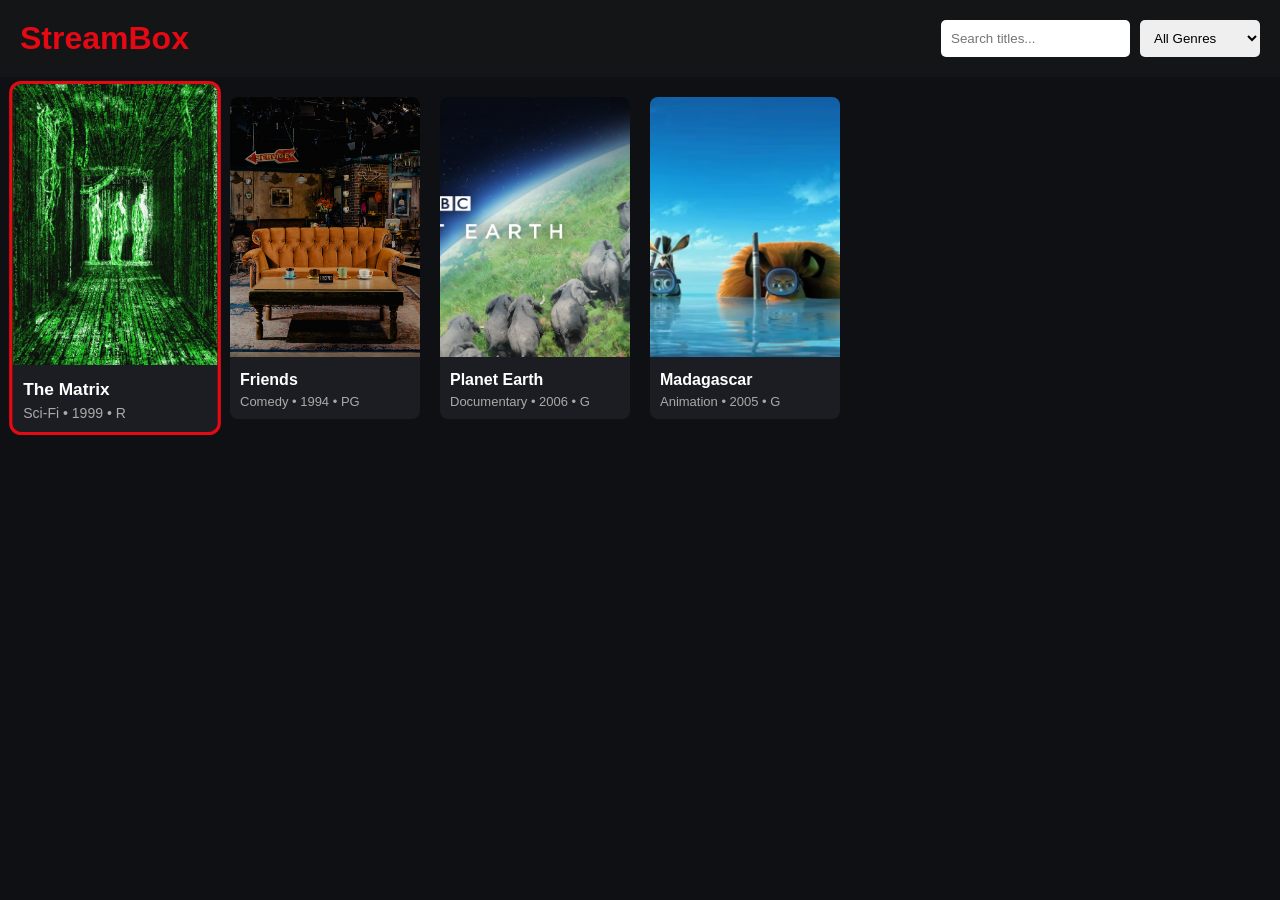
<file: index.html>
<!DOCTYPE html>
<html lang="en">
<head>
  <meta charset="UTF-8">
  <title>Streaming Content Demo</title>
  <link rel="stylesheet" href="styles.css">
</head>
<body>
<section id="movie-detail" class="hidden">
  <div class="detail-overlay">
    <img id="detail-image" />
    <div class="detail-content">
      <h1 id="detail-title"></h1>
      <p id="detail-description"></p>
      <button onclick="closeDetail()">Back</button>
    </div>
  </div>
</section>

  <header class="top-bar">
    <h1>StreamBox</h1>

    <div class="controls">
      <input type="text" id="search" placeholder="Search titles...">

      <select id="genreFilter">
        <option value="All">All Genres</option>
        <option value="Comedy">Comedy</option>
        <option value="Sci-Fi">Sci-Fi</option>
        <option value="Documentary">Documentary</option>
      </select>
    </div>
  </header>

  <main id="showContainer" class="grid"></main>
  <div id="movie-container" class="movie-container"></div>


  <script src="script.js"></script>
</body>
</html>
</file>
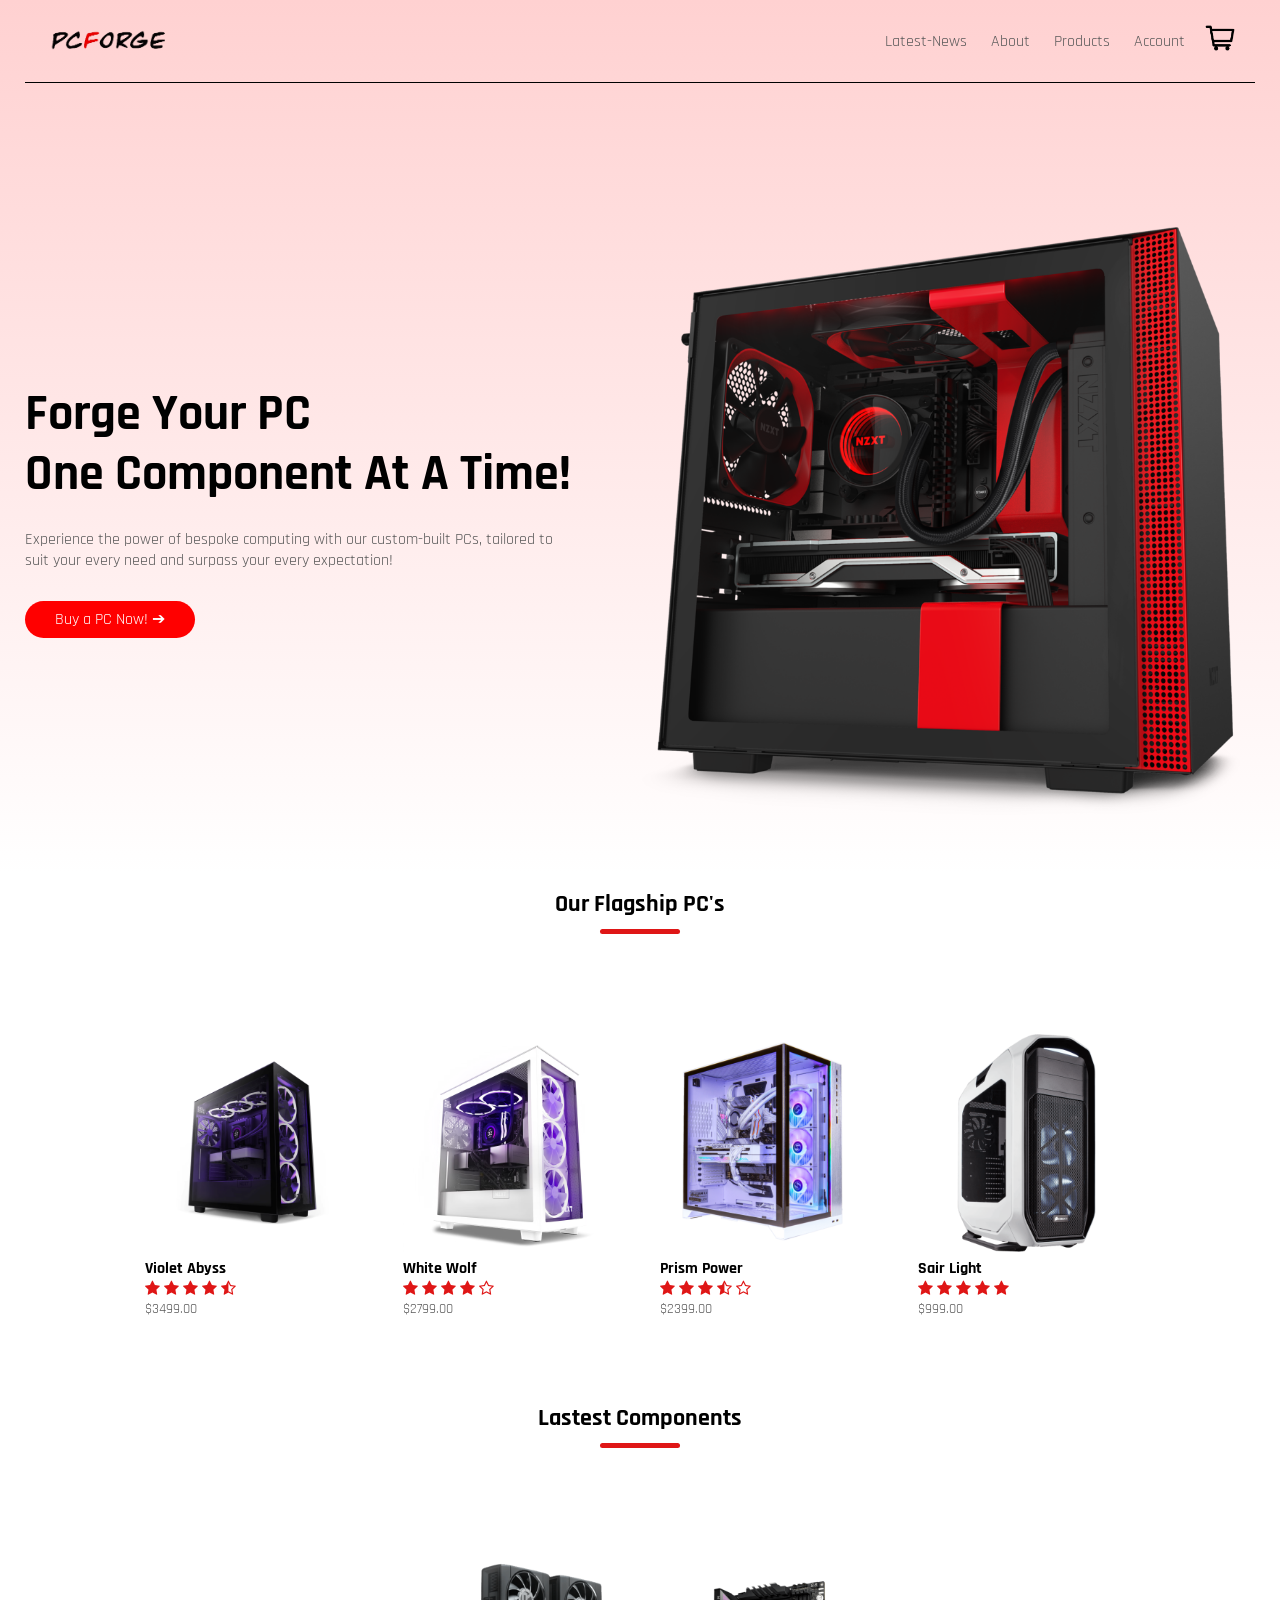
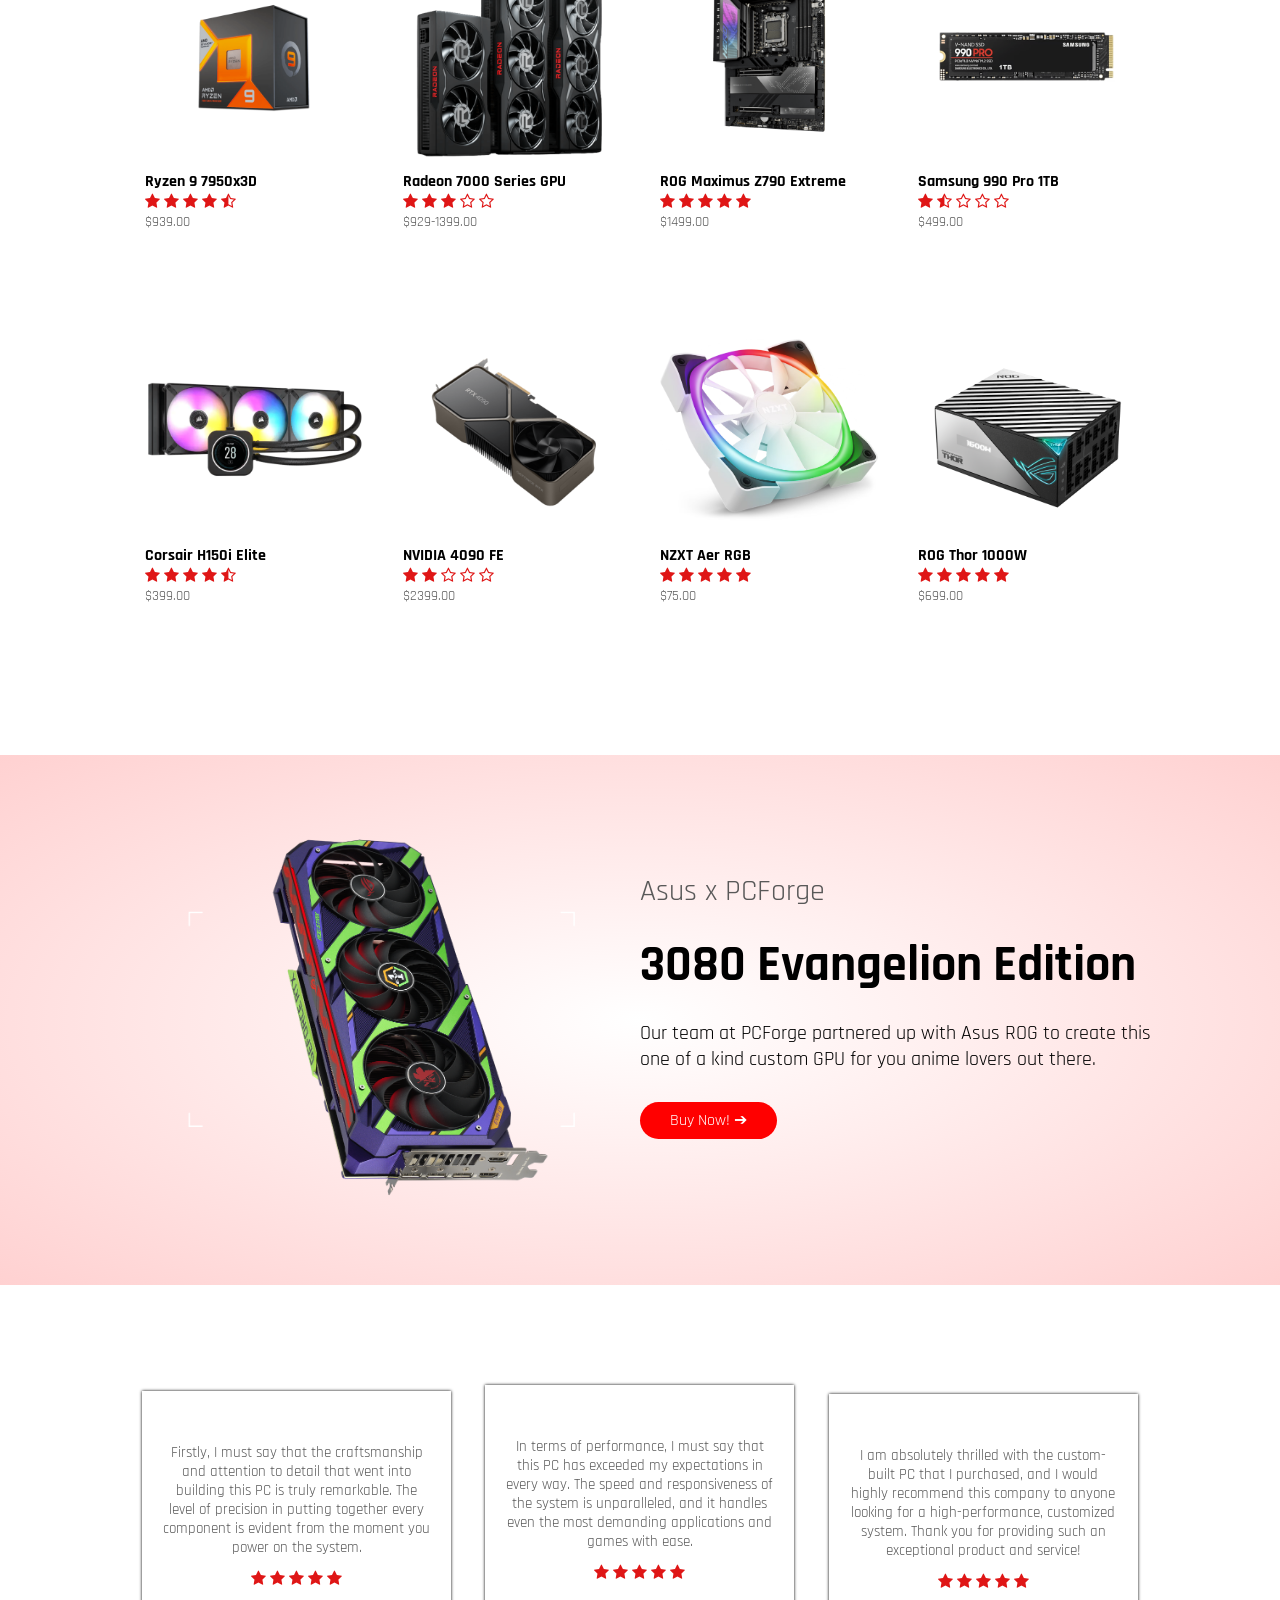
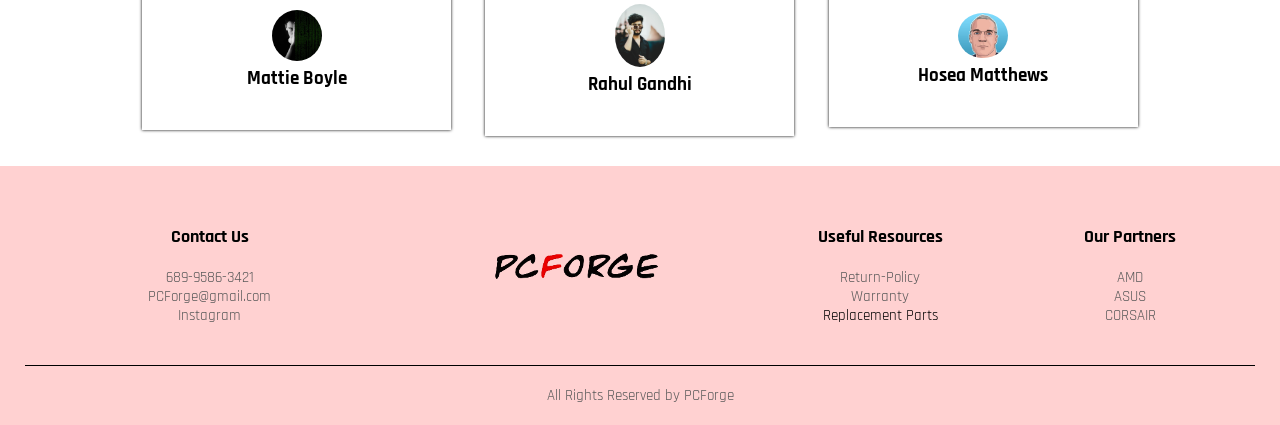
<file: Entrepreneur_Project/index.html>
<!DOCTYPE html>
<html lang="en">
<head>
    <meta charset="UTF-8">
    <meta http-equiv="X-UA-Compatible" content="IE=edge">
    <meta name="viewport" content="width=device-width, initial-scale=1.0">
    <title>PCForge</title>
    <link rel="stylesheet" href="style.css"> <!--Linking the CSS File for the style format which will apply to all the pages-->
    <link rel="preconnect" href="https://fonts.googleapis.com"> <!--This is for the font-->
    <link rel="preconnect" href="https://fonts.gstatic.com" crossorigin>
<link href="https://fonts.googleapis.com/css2?family=Rajdhani:wght@300;400;500;600;700&display=swap" rel="stylesheet">
<link rel="stylesheet" href="https://stackpath.bootstrapcdn.com/font-awesome/4.7.0/css/font-awesome.min.css"> <!--This is for the icons-->
</head>
<body>

<!--Start of the header-->
    <div class="header">
        <div class="container">
            <div class="navigationBar">
                <div class="logoPCForge">
                    <img src="images/logo.png" href="index.html" width="125px" alt="This is the logo"> 
                </div>
                <nav>
                    <ul id="menuitems"> <!--Making a list of what we want in our main menu-->
                        <li><a href="latest-news.html">Latest-News</a></li>
                        <li><a href="About me!.html">About</a></li>
                        <li><a href="products.html">Products</a></li>
                        <li><a href="register.php">Account</a></li> <!--adding a link tag so user can click on the menu items-->
                    </ul>
                </nav>
                <a style="position: relative;" href="cart.html">
                <!---<div class="cartAmount">0</div> -----------------for the number of the  cart-->
                <img src="images/cart.png" width="30px" height="30px" alt="the cart icon"> </a>
                <img src="images/menu.png" class="icon" onclick="menutoggle()"> <!--This will be the icon for the phone version of the website-->
            </div>
            <div class="row">
                <div class="column-1">
                    <h1>Forge Your PC<br>One Component At A Time!</h1> <!--This will be the main header-->
                    <p>Experience the power of bespoke computing with our custom-built PCs, tailored to<br>suit your every need and surpass your every expectation!</p>
                    <a href="products.html" class="btn">Buy a PC Now! &#10132;</a> <!--https://www.toptal.com/designers/htmlarrows/symbols/heavy-wide-headed-right-arrow/ used this website for the html icon code-->
                </div>
                <div class="column-1">
                    <img src="images/image1.png" alt="Gamer">
                </div>
            </div>
        </div>
    </div>
        

<!--Products-->
<div class="small-container">
    <h2 class="title">Our Flagship PC's</h2>
    <div class="row">
        <div class="column-3">
        <img src="images/product-1.png" alt="">
        <h4>Violet Abyss</h4>
            <div class="rating">
                <i class="fa fa-star" aria-hidden="true"></i>
                <i class="fa fa-star" aria-hidden="true"></i>
                <i class="fa fa-star" aria-hidden="true"></i>
                <i class="fa fa-star" aria-hidden="true"></i>
                <i class="fa fa-star-half-o" aria-hidden="true"></i>
                <p>$3499.00</p>
            </div>
        </div>

        <div class="column-3">
        <img src="images/product-2.png" alt="">
        <h4>White Wolf</h4>
            <div class="rating">
                <i class="fa fa-star" aria-hidden="true"></i>
                <i class="fa fa-star" aria-hidden="true"></i>
                <i class="fa fa-star" aria-hidden="true"></i>
                <i class="fa fa-star" aria-hidden="true"></i>
                <i class="fa fa-star-o" aria-hidden="true"></i>
                <p>$2799.00</p>
            </div>
        </div>


        <div class="column-3">
            <img src="images/product-3.png" alt="">
            <h4>Prism Power</h4>
                <div class="rating">
                    <i class="fa fa-star" aria-hidden="true"></i>
                    <i class="fa fa-star" aria-hidden="true"></i>
                    <i class="fa fa-star" aria-hidden="true"></i>
                    <i class="fa fa-star-half-o" aria-hidden="true"></i>
                    <i class="fa fa-star-o" aria-hidden="true"></i>
                    <p>$2399.00</p>
                </div>
            </div>
        
        <div class="column-3">
            <img src="images/product-4.png" alt="">
            <h4>Sair Light</h4>
                <div class="rating">
                    <i class="fa fa-star" aria-hidden="true"></i>
                    <i class="fa fa-star" aria-hidden="true"></i>
                    <i class="fa fa-star" aria-hidden="true"></i>
                    <i class="fa fa-star" aria-hidden="true"></i>
                    <i class="fa fa-star" aria-hidden="true"></i>
                    <p>$999.00</p>
                </div>
            </div>

    </div>



    <h2 class="title">Lastest Components</h2>
    <div class="row">
        <div class="column-3">
        <img src="images/category-1 (amd).png" alt="">
        <h4>Ryzen 9 7950x3D</h4>
            <div class="rating">
                <i class="fa fa-star" aria-hidden="true"></i>
                <i class="fa fa-star" aria-hidden="true"></i>
                <i class="fa fa-star" aria-hidden="true"></i>
                <i class="fa fa-star" aria-hidden="true"></i>
                <i class="fa fa-star-half-o" aria-hidden="true"></i>
                <p>$939.00</p>
            </div>
        </div>

        <div class="column-3">
        <img src="images/category-2(gpu).png" alt="">
        <h4>Radeon 7000 Series GPU</h4>
            <div class="rating">
                <i class="fa fa-star" aria-hidden="true"></i>
                <i class="fa fa-star" aria-hidden="true"></i>
                <i class="fa fa-star" aria-hidden="true"></i>
                <i class="fa fa-star-o" aria-hidden="true"></i>
                <i class="fa fa-star-o" aria-hidden="true"></i>
                <p>$929-1399.00</p>
            </div>
        </div>


        <div class="column-3">
            <img src="images/category-3(motherboard).png" alt="">
            <h4>ROG Maximus Z790 Extreme</h4>
                <div class="rating">
                    <i class="fa fa-star" aria-hidden="true"></i>
                    <i class="fa fa-star" aria-hidden="true"></i>
                    <i class="fa fa-star" aria-hidden="true"></i>
                    <i class="fa fa-star" aria-hidden="true"></i>
                    <i class="fa fa-star" aria-hidden="true"></i>
                    <p>$1499.00</p>
                </div>
            </div>
        
        <div class="column-3">
            <img src="images/category-4(ssd).png" alt="">
            <h4>Samsung 990 Pro 1TB</h4>
                <div class="rating">
                    <i class="fa fa-star" aria-hidden="true"></i>
                    <i class="fa fa-star-half-o" aria-hidden="true"></i>
                    <i class="fa fa-star-o" aria-hidden="true"></i>
                    <i class="fa fa-star-o" aria-hidden="true"></i>
                    <i class="fa fa-star-o" aria-hidden="true"></i>
                    <p>$499.00</p>
                </div>
            </div>

        <div class="column-3">
            <img src="images/category-5(cooler).png" alt="">
            <h4>Corsair H150i Elite</h4>
                <div class="rating">
                    <i class="fa fa-star" aria-hidden="true"></i>
                    <i class="fa fa-star" aria-hidden="true"></i>
                    <i class="fa fa-star" aria-hidden="true"></i>
                    <i class="fa fa-star" aria-hidden="true"></i>
                    <i class="fa fa-star-half-o" aria-hidden="true"></i>
                    <p>$399.00</p>
                </div>
            </div>
        
        <div class="column-3">
            <img src="images/category-6(gpuNVIDIA).png" alt="">
            <h4>NVIDIA 4090 FE</h4>
                <div class="rating">
                    <i class="fa fa-star" aria-hidden="true"></i>
                    <i class="fa fa-star" aria-hidden="true"></i>
                    <i class="fa fa-star-o" aria-hidden="true"></i>
                    <i class="fa fa-star-o" aria-hidden="true"></i>
                    <i class="fa fa-star-o" aria-hidden="true"></i>
                    <p>$2399.00</p>
                </div>
            </div>
        
        
            <div class="column-3">
                <img src="images/category-7(fan).png" alt="">
                <h4>NZXT Aer RGB</h4>
                    <div class="rating">
                        <i class="fa fa-star" aria-hidden="true"></i>
                        <i class="fa fa-star" aria-hidden="true"></i>
                        <i class="fa fa-star" aria-hidden="true"></i>
                        <i class="fa fa-star" aria-hidden="true"></i>
                        <i class="fa fa-star" aria-hidden="true"></i>
                        <p>$75.00</p>
                    </div>
                </div>
                
            <div class="column-3">
                <img src="images/category-8(psu).png" alt="">
                <h4>ROG Thor 1000W</h4>
                    <div class="rating">
                        <i class="fa fa-star" aria-hidden="true"></i>
                        <i class="fa fa-star" aria-hidden="true"></i>
                        <i class="fa fa-star" aria-hidden="true"></i>
                        <i class="fa fa-star" aria-hidden="true"></i>
                        <i class="fa fa-star" aria-hidden="true"></i>
                        <p>$699.00</p>
                    </div>
                </div> 
            </div>

    </div>

<!--featured-->
    <div class="exclusive">
        <div class="small-container">
            <div class="row">
                <div class="column-1">
                    <img src="images/exclusive.png" class="exclusive-img" alt="">
                </div>
                <div class="column-1">
                    <p>Asus x PCForge</p>
                    <h1>3080 Evangelion Edition</h1>
                    <small>Our team at PCForge partnered up with Asus ROG to create this one of a kind custom GPU for you anime lovers out there. <br> </small>
                    <a href="" class="btn">Buy Now! &#10132</a>
                </div>
            </div>
        </div>
    </div>

<!--Customer Reviews-->
<div class="customer_reviews">
    <div class="small-container">
        <div class="row">
            <div class="column-2">
                <p>Firstly, I must say that the craftsmanship and attention to detail that went into building this PC is truly remarkable. The level of precision in putting together every component is evident from the moment you power on the system. <br> </p>
                <div class="rating">
                    <i class="fa fa-star" aria-hidden="true"></i>
                    <i class="fa fa-star" aria-hidden="true"></i>
                    <i class="fa fa-star" aria-hidden="true"></i>
                    <i class="fa fa-star" aria-hidden="true"></i>
                    <i class="fa fa-star" aria-hidden="true"></i>
                </div>
                <img src="images/user-1.jpg" alt="">
                <h3>Mattie Boyle</h3>
            </div>


            <div class="column-2">
                <p>In terms of performance, I must say that this PC has exceeded my expectations in every way. The speed and responsiveness of the system is unparalleled, and it handles even the most demanding applications and games with ease. <br></p>
                <div class="rating">
                    <i class="fa fa-star" aria-hidden="true"></i>
                    <i class="fa fa-star" aria-hidden="true"></i>
                    <i class="fa fa-star" aria-hidden="true"></i>
                    <i class="fa fa-star" aria-hidden="true"></i>
                    <i class="fa fa-star" aria-hidden="true"></i>
                </div>
                <img src="images/user-2.jpg" alt="">
                <h3>Rahul Gandhi</h3>
            </div>


            <div class="column-2">
                <p> I am absolutely thrilled with the custom-built PC that I purchased, and I would highly recommend this company to anyone looking for a high-performance, customized system. Thank you for providing such an exceptional product and service! <br> </p>
                <div class="rating">
                    <i class="fa fa-star" aria-hidden="true"></i>
                    <i class="fa fa-star" aria-hidden="true"></i>
                    <i class="fa fa-star" aria-hidden="true"></i>
                    <i class="fa fa-star" aria-hidden="true"></i>
                    <i class="fa fa-star" aria-hidden="true"></i>
                </div>
                <img src="images/user-3.jpg" alt="">
                <h3>Hosea Matthews</h3>
            </div>
        </div>
    </div>
</div>

<!--Footer-->
<div class="footer">
    <div class="container">
        <div class="row">
            <div class="footer-col-1">
                <h3>Contact Us</h3>
                <p>689-9586-3421</p>
                <p>PCForge@gmail.com</p>
                <p>Instagram</p>

            </div>
            <div class="footer-col-2">
                <img src="images/logo.png" alt="">
            </div>
            <div class="footer-col-3">
                <h3>Useful Resources</h3>
                <ul>
                    <li><a href="Return-Policy.html">Return-Policy</a></li>
                    <li><a href="warranty.html">Warranty</a></li>
                    <li>Replacement Parts</li>
                </ul>
            </div>
            <div class="footer-col-4">
                <h3>Our Partners</h3>
                <ul>
                    <li><a href="https://www.amd.com/en.html">AMD</a></li>
                    <li><a href="https://www.asus.com/ca-en/">ASUS</a></li>
                    <li><a href="https://www.corsair.com/ca/en/">CORSAIR</a></li>
                </ul>
            </div>
        </div>
        <hr>
        <p class="copyright">All Rights Reserved by PCForge</p>
    </div>
</div>

<!----Java Script Dynamic Menu got this idea online but edited it to fit the website  !!--> 
<script>
    var menuitems = document.getElementById("menuitems");
    
    menuitems.style.maxHeight = "0px";

    function menutoggle(){
        if(menuitems.style.maxHeight == "0px"){
            menuitems.style.maxHeight = "200px";
        }
        else{
            menuitems.style.maxHeight = "0px";
        }
    }

</script>

</body>
</html>
</file>
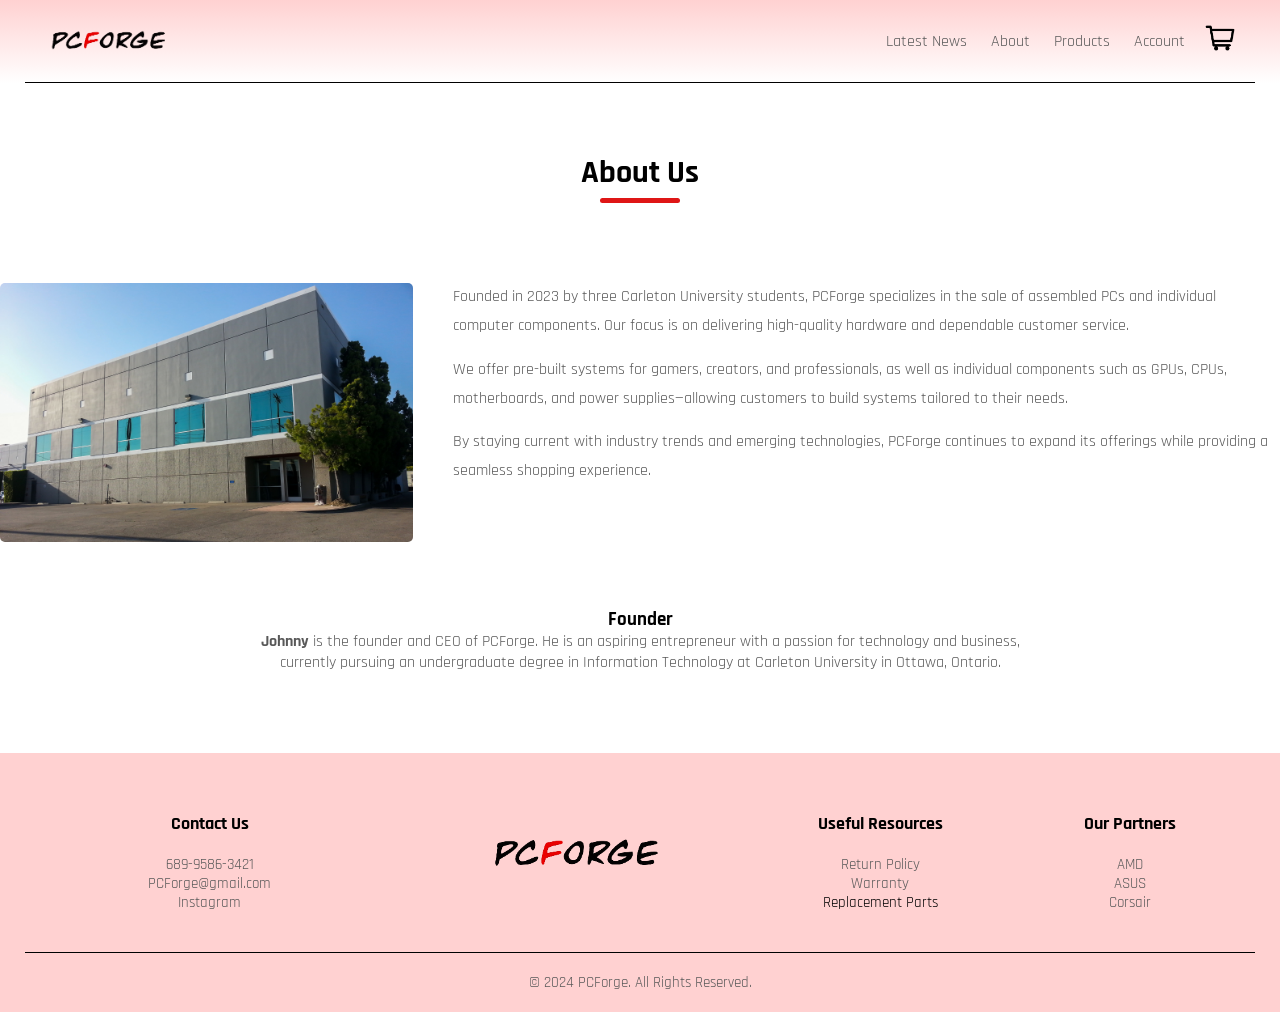
<file: Entrepreneur_Project/About me!.html>
<!DOCTYPE html>
<html lang="en">
<head>
    <meta charset="UTF-8">
    <meta http-equiv="X-UA-Compatible" content="IE=edge">
    <meta name="viewport" content="width=device-width, initial-scale=1.0">
    <title>PCForge | About Us</title>

    <link rel="stylesheet" href="style.css">

    <!-- Fonts -->
    <link rel="preconnect" href="https://fonts.googleapis.com">
    <link rel="preconnect" href="https://fonts.gstatic.com" crossorigin>
    <link
        href="https://fonts.googleapis.com/css2?family=Rajdhani:wght@300;400;500;600;700&display=swap"
        rel="stylesheet"
    >

    <!-- Icons -->
    <link
        rel="stylesheet"
        href="https://stackpath.bootstrapcdn.com/font-awesome/4.7.0/css/font-awesome.min.css"
    >
</head>

<body>

    <!-- ================= HEADER ================= -->
    <header class="header">
        <div class="container">
            <div class="navigationBar">

                <div class="logoPCForge">
                    <a href="index.html">
                        <img src="images/logo.png" width="125" alt="PCForge Logo">
                    </a>
                </div>

                <nav>
                    <ul id="menuitems">
                        <li><a href="latest-news.html">Latest News</a></li>
                        <li><a href="about.html" class="active">About</a></li>
                        <li><a href="products.html">Products</a></li>
                        <li><a href="register.php">Account</a></li>
                    </ul>
                </nav>

                <a href="cart.html">
                    <img src="images/cart.png" width="30" height="30" alt="Cart">
                </a>

                <img
                    src="images/menu.png"
                    class="icon"
                    alt="Menu"
                    onclick="menutoggle()"
                >
            </div>
        </div>
    </header>

    <!-- ================= MAIN ================= -->
<div class="container about-container">
    <h1 class="title">About Us</h1>

    <div class="row about-row">
        <div class="about-image">
            <img
                src="images/dunder-Mifflin-building-the-office-where-location.jpg"
                alt="PCForge Building"
            >
        </div>

        <div class="about-text">
            <p>
                Founded in 2023 by three Carleton University students, PCForge specializes
                in the sale of assembled PCs and individual computer components. Our focus
                is on delivering high-quality hardware and dependable customer service.
            </p>

            <p>
                We offer pre-built systems for gamers, creators, and professionals, as
                well as individual components such as GPUs, CPUs, motherboards, and power
                supplies—allowing customers to build systems tailored to their needs.
            </p>

            <p>
                By staying current with industry trends and emerging technologies, PCForge
                continues to expand its offerings while providing a seamless shopping
                experience.
            </p>
        </div>
    </div>

    <div class="about-founder text-center">
        <h3>Founder</h3>
        <p>
            <strong>Johnny</strong> is the founder and CEO of PCForge. He is an aspiring
            entrepreneur with a passion for technology and business, currently pursuing
            an undergraduate degree in Information Technology at Carleton University in
            Ottawa, Ontario.
        </p>
    </div>
</div>


    <!-- ================= FOOTER ================= -->
    <footer class="footer">
        <div class="container">
            <div class="row">

                <div class="footer-col-1">
                    <h3>Contact Us</h3>
                    <p>689-9586-3421</p>
                    <p><a href="mailto:PCForge@gmail.com">PCForge@gmail.com</a></p>
                    <p>Instagram</p>
                </div>

                <div class="footer-col-2">
                    <img src="images/logo.png" alt="PCForge Logo">
                </div>

                <div class="footer-col-3">
                    <h3>Useful Resources</h3>
                    <ul>
                        <li><a href="Return-Policy.html">Return Policy</a></li>
                        <li><a href="warranty.html">Warranty</a></li>
                        <li>Replacement Parts</li>
                    </ul>
                </div>

                <div class="footer-col-4">
                    <h3>Our Partners</h3>
                    <ul>
                        <li><a href="https://www.amd.com/en.html">AMD</a></li>
                        <li><a href="https://www.asus.com/ca-en/">ASUS</a></li>
                        <li><a href="https://www.corsair.com/ca/en/">Corsair</a></li>
                    </ul>
                </div>

            </div>

            <hr>
            <p class="copyright">
                © 2024 PCForge. All Rights Reserved.
            </p>
        </div>
    </footer>

    <!-- ================= SCRIPT ================= -->
    <script>
        const menuitems = document.getElementById("menuitems");
        menuitems.style.maxHeight = "0px";

        function menutoggle() {
            menuitems.style.maxHeight =
                menuitems.style.maxHeight === "0px" ? "200px" : "0px";
        }
    </script>

</body>
</html>
</file>
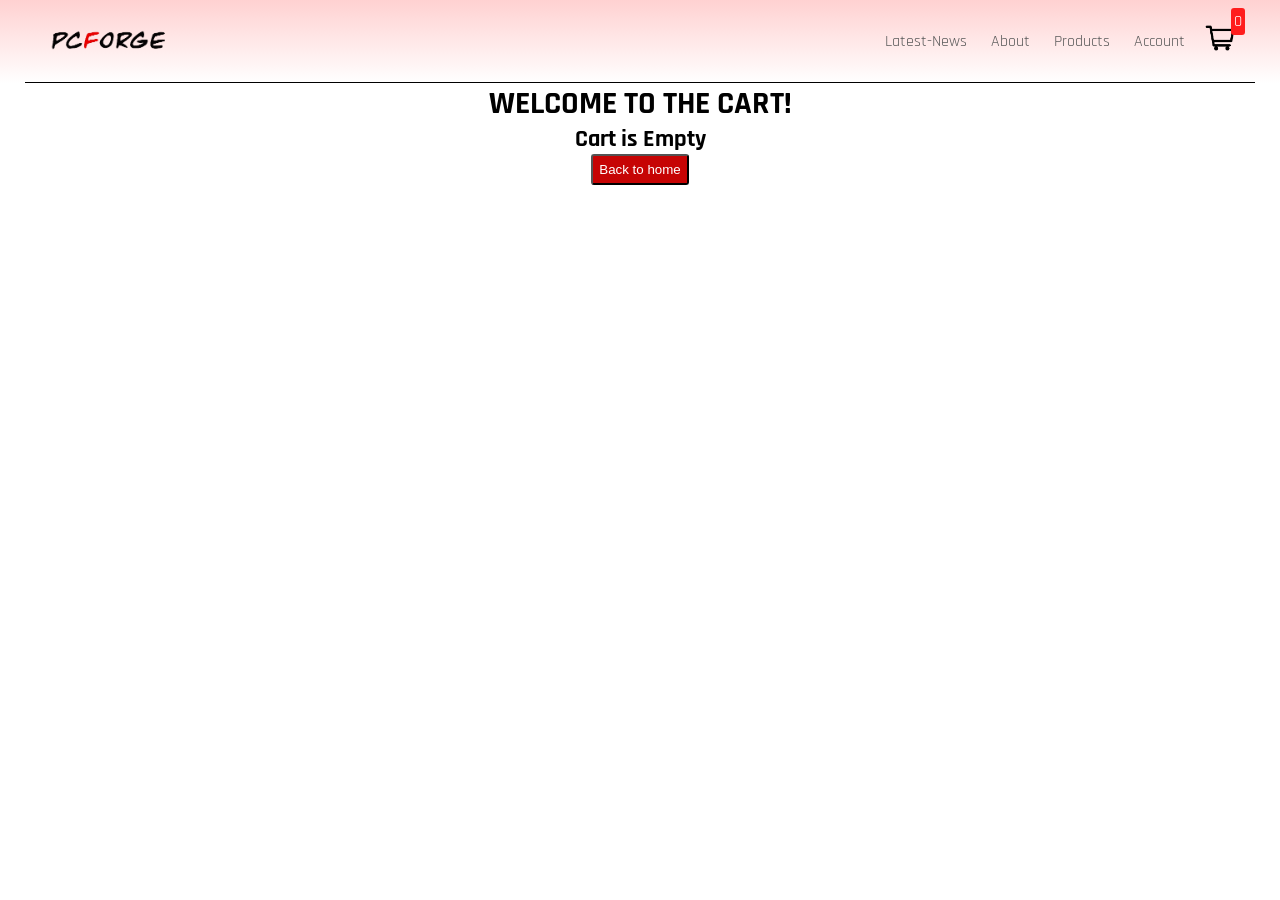
<file: Entrepreneur_Project/cart.html>
<!DOCTYPE html>
<html lang="en">
<head>
    <meta charset="UTF-8">
    <meta http-equiv="X-UA-Compatible" content="IE=edge">
    <meta name="viewport" content="width=device-width, initial-scale=1.0">
    <title>PCForge</title>
    <link rel="stylesheet" href="style.css"> <!--Linking the CSS File for the style format which will apply to all the pages-->
    <link rel="preconnect" href="https://fonts.googleapis.com"> <!--This is for the font-->
    <link rel="preconnect" href="https://fonts.gstatic.com" crossorigin>
    <link href="https://fonts.googleapis.com/css2?family=Rajdhani:wght@300;400;500;600;700&display=swap" rel="stylesheet">
    <link rel="stylesheet" href="https://stackpath.bootstrapcdn.com/font-awesome/4.7.0/css/font-awesome.min.css"> <!--This is for the icons-->
    <link rel="stylesheet" href="https://cdn.jsdelivr.net/npm/bootstrap-icons@1.10.4/font/bootstrap-icons.css">
    </head>
<body>

<!--Start of the header-->
    <div class="header">
        <div class="container">
            <div class="navigationBar">
                <div class="logoPCForge">
                    <a href="index.html">
                        <img src="images/logo.png" width="125px" alt="This is the logo"> 
                    </a>
                </div>
                <nav>
                    <ul id="menuitems"> <!--Making a list of what we want in our main menu-->
                        <li><a href="latest-news.html">Latest-News</a></li>
                        <li><a href="About me!.html">About</a></li>
                        <li><a href="products.html">Products</a></li>
                        <li><a href="register.php">Account</a></li> <!--adding a link tag so user can click on the menu items-->
                    </ul>
                </nav>
                <a style="position: relative;" href="cart.html">
                    <div id="cartAmount" class="cartAmount">0</div>
                
                <img src="images/cart.png" width="30px" height="30px" alt="the cart icon"></a>
                <img src="images/menu.png" class="icon" onclick="menutoggle()"> <!--This will be the icon for the phone version of the website-->
            </div>    
        </div>

        </div>
   <body>
    <h1><center>WELCOME TO THE CART!</center></h1>

   </body>




<!----Java Script Dynamic Menu got this idea online but edited it to fit the website  !!--> 
<script>
    var menuitems = document.getElementById("menuitems");
    
    menuitems.style.maxHeight = "0px";

    function menutoggle(){
        if(menuitems.style.maxHeight == "0px"){
            menuitems.style.maxHeight = "200px";
        }
        else{
            menuitems.style.maxHeight = "0px";
        }
    }

</script>
<div id="label" class="text-center"></div>
<div class="shopping-cart" id="shopping-cart"></div>
</body>
<script src="data.js"></script>
<script src="cart.js"></script>
</html>
</file>
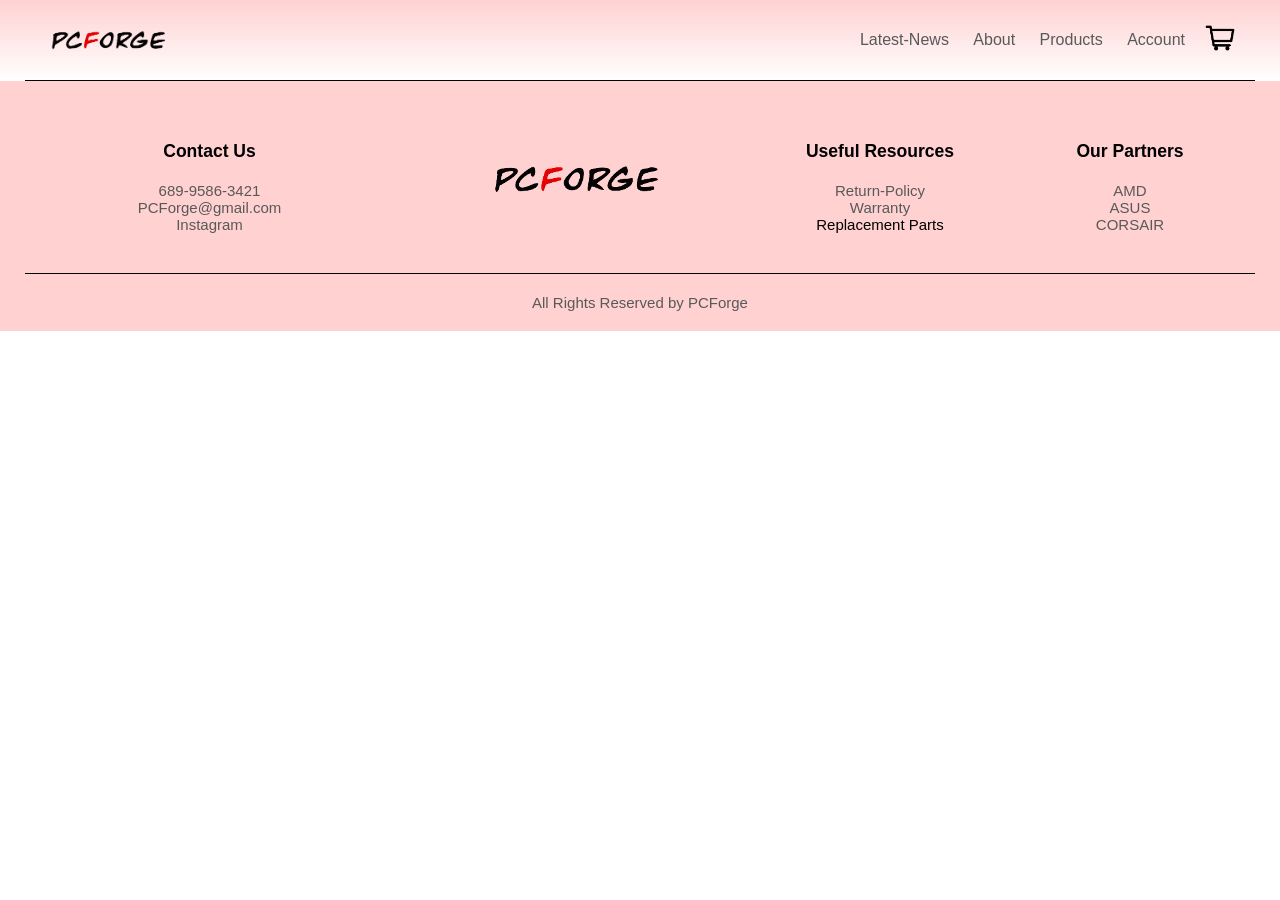
<file: Entrepreneur_Project/latest-news.html>
<!DOCTYPE html>
<html lang="en">
<head>
    <meta charset="UTF-8">
    <meta http-equiv="X-UA-Compatible" content="IE=edge">
    <meta name="viewport" content="width=device-width, initial-scale=1.0">
    <title>Latest News!</title>
    <link rel="stylesheet" href="style.css">
</head>
<body>
    <div class="header">
        <div class="container">
            <div class="navigationBar">
                <div class="logoPCForge">
                    <a href="index.html">
                    <img src="images/logo.png" href="index.html" width="125px" alt="This is the logo"></a>
                </div>
                <nav>
                    <ul id="menuitems"> <!--Making a list of what we want in our main menu-->
                        <li><a href="latest-news.html">Latest-News</a></li>
                        <li><a href="About me!.html">About</a></li>
                        <li><a href="products.html">Products</a></li>
                        <li><a href="">Account</a></li> <!--adding a link tag so user can click on the menu items-->
                    </ul>
                </nav>
                <a style="position: relative;" href="cart.html">
                <!---<div class="cartAmount">0</div> -----------------for the number of the  cart-->
                <img src="images/cart.png" width="30px" height="30px" alt="the cart icon"> </a>
                <img src="images/menu.png" class="icon" onclick="menutoggle()"> <!--This will be the icon for the phone version of the website-->
            </div>
        </div>
    </div>

    <div id="news-container"></div>
    <script src="latest-news.js"></script>

    <div class="footer">
        <div class="container">
            <div class="row">
                <div class="footer-col-1">
                    <h3>Contact Us</h3>
                    <p>689-9586-3421</p>
                    <p>PCForge@gmail.com</p>
                    <p>Instagram</p>
    
                </div>
                <div class="footer-col-2">
                    <img src="images/logo.png" alt="">
                </div>
                <div class="footer-col-3">
                    <h3>Useful Resources</h3>
                    <ul>
                        <li><a href="Return-Policy.html">Return-Policy</a></li>
                        <li><a href="warranty.html">Warranty</a></li>
                        <li>Replacement Parts</li>
                    </ul>
                </div>
                <div class="footer-col-4">
                    <h3>Our Partners</h3>
                    <ul>
                        <li><a href="https://www.amd.com/en.html">AMD</a></li>
                        <li><a href="https://www.asus.com/ca-en/">ASUS</a></li>
                        <li><a href="https://www.corsair.com/ca/en/">CORSAIR</a></li>
                    </ul>
                </div>
            </div>
            <hr>
            <p class="copyright">All Rights Reserved by PCForge</p>
        </div>
    </div>
</body>
</html>
</file>
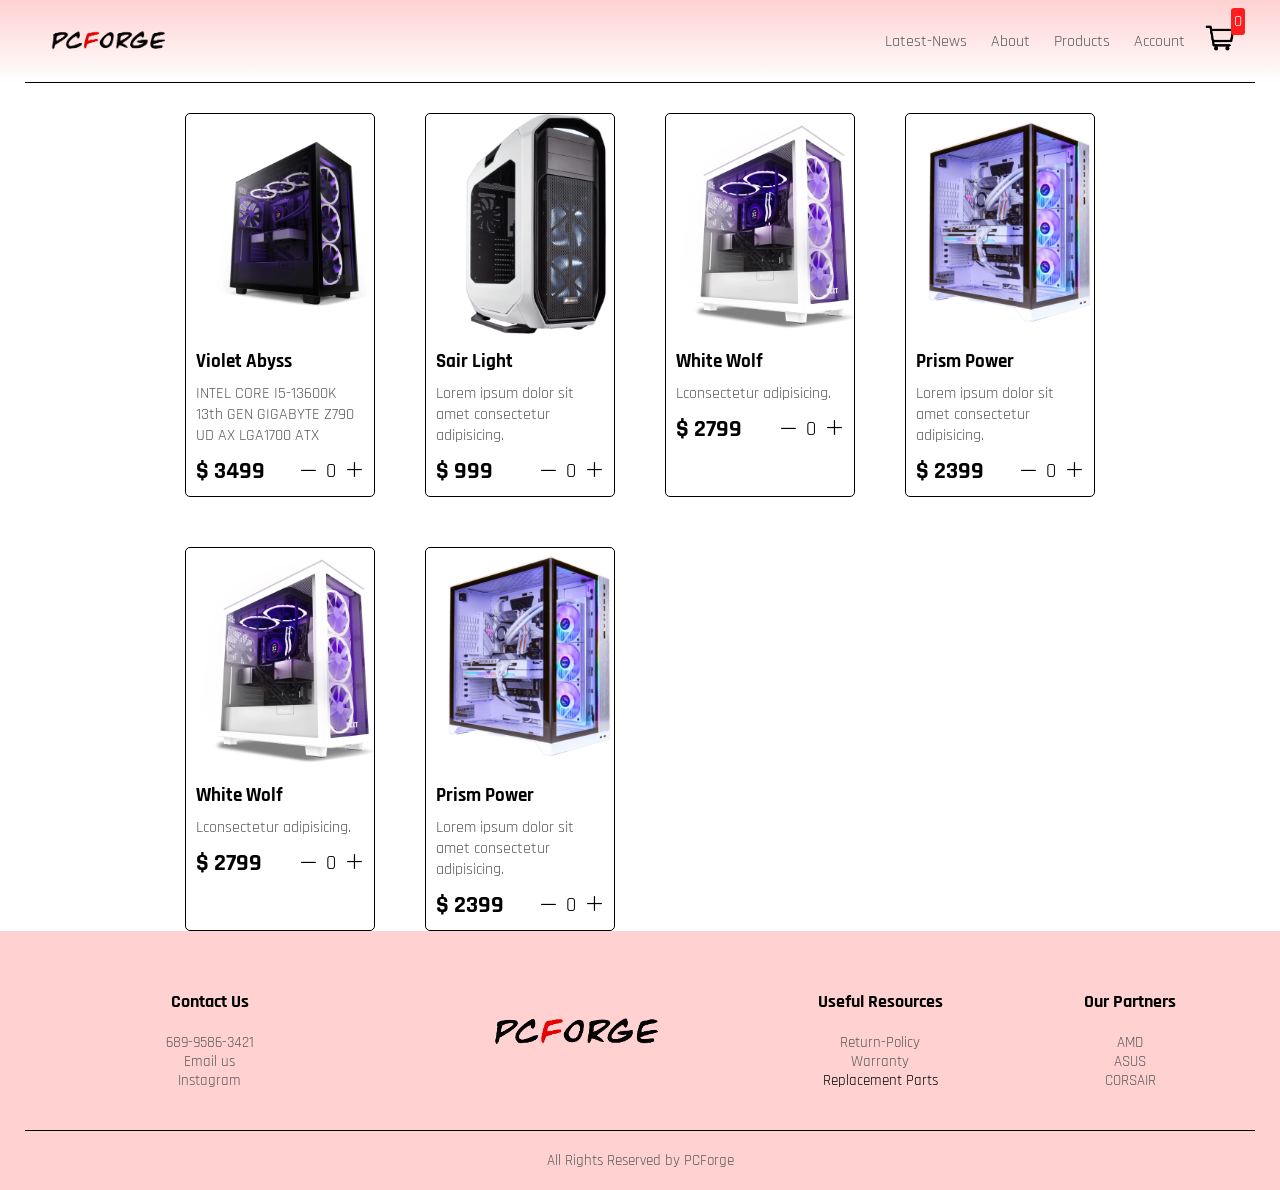
<file: Entrepreneur_Project/products.html>
<!------------index.html-->
<!DOCTYPE html>
<html lang="en">
<head>
    <meta charset="UTF-8">
    <meta http-equiv="X-UA-Compatible" content="IE=edge">
    <meta name="viewport" content="width=device-width, initial-scale=1.0">
    <title>PCForge</title>
    <link rel="stylesheet" href="style.css"> <!--Linking the CSS File for the style format which will apply to all the pages-->
    <link rel="preconnect" href="https://fonts.googleapis.com"> <!--This is for the font-->
    <link rel="preconnect" href="https://fonts.gstatic.com" crossorigin>
<link href="https://fonts.googleapis.com/css2?family=Rajdhani:wght@300;400;500;600;700&display=swap" rel="stylesheet">
<link rel="stylesheet" href="https://stackpath.bootstrapcdn.com/font-awesome/4.7.0/css/font-awesome.min.css"> <!--This is for the icons-->
<link rel="stylesheet" href="https://cdn.jsdelivr.net/npm/bootstrap-icons@1.10.4/font/bootstrap-icons.css">
</head>
<body>

<!--Start of the header-->
    <div class="header">
        <div class="container">
            <div class="navigationBar">
                <div class="logoPCForge">
                    <a href="index.html">
                        <img src="images/logo.png" width="125px" alt="This is the logo"> 
                       </a>
                </div>
                <nav>
                    <ul id="menuitems"> <!--Making a list of what we want in our main menu-->
                        <li><a href="latest-news.html">Latest-News</a></li>
                        <li><a href="About me!.html">About</a></li>
                        <li><a href="products.html">Products</a></li>
                        <li><a href="">Account</a></li> <!--adding a link tag so user can click on the menu items-->
                    </ul>
                </nav>
                <a style="position: relative;" href="cart.html">
                    <div id="cartAmount" class="cartAmount">0</div>
                    <img src="images/cart.png" width="30px" height="30px" alt="the cart icon"> </a>
                    <img src="images/menu.png" class="icon" onclick="menutoggle()"> 
                </div>
                <img src="images/menu.png" class="icon" onclick="menutoggle()"> <!--This will be the icon for the phone version of the website-->
            </div>   
        </div>
    
<!-------------products on display--->
<div class="products" id="shop">

</div>


<!--Footer-->
<div class="footer">
    <div class="container">
        <div class="row">
            <div class="footer-col-1">
                <h3>Contact Us</h3>
                <p>689-9586-3421</p>
                <p><a href="mailto:PCForge@gmail.com">Email us</a></p>
                <p>Instagram</p>

            </div>
            <div class="footer-col-2">
                <img src="images/logo.png" alt="">
            </div>
            <div class="footer-col-3">
                <h3>Useful Resources</h3>
                <ul>
                    <li><a href="Return-Policy.html">Return-Policy</a></li>
                    <li><a href="warranty.html">Warranty</a></li>
                    <li>Replacement Parts</li>
                </ul>
            </div>
            <div class="footer-col-4">
                <h3>Our Partners</h3>
                <ul>
                    <li><a href="https://www.amd.com/en.html">AMD</a></li>
                    <li><a href="https://www.asus.com/ca-en/">ASUS</a></li>
                    <li><a href="https://www.corsair.com/ca/en/">CORSAIR</a></li>
                </ul>
            </div>
        </div>
        <hr>
        <p class="copyright">All Rights Reserved by PCForge</p>
    </div>
</div>

<!----Java Script Dynamic Menu got this idea online but edited it to fit the website  !!--> 
<script>
    var menuitems = document.getElementById("menuitems");
    
    menuitems.style.maxHeight = "0px";

    function menutoggle(){
        if(menuitems.style.maxHeight == "0px"){
            menuitems.style.maxHeight = "200px";
        }
        else{
            menuitems.style.maxHeight = "0px";
        }
    }

</script>

</body>
<script src="data.js"></script>
<script src="index.js"></script>

</html>
</file>
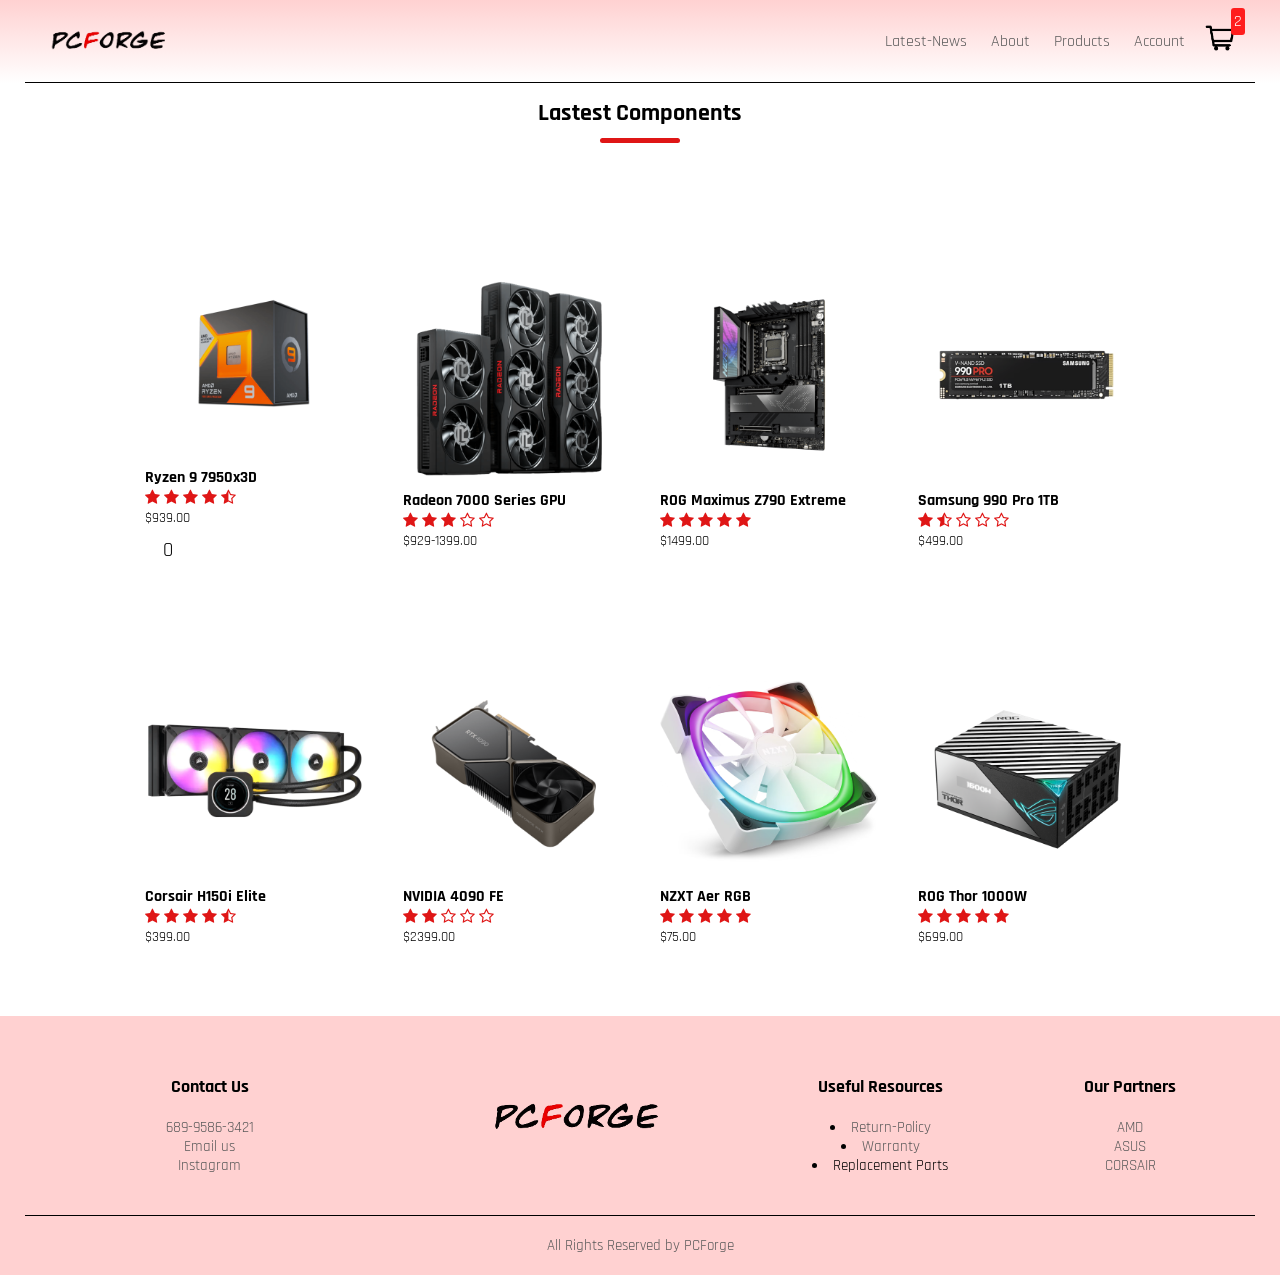
<file: Entrepreneur_Project/productsp.html>
<!DOCTYPE html>
<html lang="en">
<head>
    <meta charset="UTF-8">
    <meta http-equiv="X-UA-Compatible" content="IE=edge">
    <meta name="viewport" content="width=device-width, initial-scale=1.0">
    <title>PCForge</title>
    <link rel="stylesheet" href="style.css"> <!--Linking the CSS File for the style format which will apply to all the pages-->
    <link rel="preconnect" href="https://fonts.googleapis.com"> <!--This is for the font-->
    <link rel="preconnect" href="https://fonts.gstatic.com" crossorigin>
<link href="https://fonts.googleapis.com/css2?family=Rajdhani:wght@300;400;500;600;700&display=swap" rel="stylesheet">
<link rel="stylesheet" href="https://stackpath.bootstrapcdn.com/font-awesome/4.7.0/css/font-awesome.min.css"> <!--This is for the icons-->
</head>
<body>

<!--Start of the header-->
    <div class="header">
        <div class="container">
            <div class="navigationBar">
                <div class="logoPCForge">
                    <img src="images/logo.png" href="index.html" width="125px" alt="This is the logo"> 
                </div>
                <nav>
                    <ul id="menuitems"> <!--Making a list of what we want in our main menu-->
                        <li><a href="latest-news.html">Latest-News</a></li>
                        <li><a href="About me!.html">About</a></li>
                        <li><a href="products.html">Products</a></li>
                        <li><a href="">Account</a></li> <!--adding a link tag so user can click on the menu items-->
                    </ul>
                </nav>
                <a style="position: relative;" href="cart.html">
                <div class="cartAmount">2</div>
                <img src="images/cart.png" width="30px" height="30px" alt="the cart icon"> </a>
                <img src="images/menu.png" class="icon" onclick="menutoggle()"> <!--This will be the icon for the phone version of the website-->
            </div>
            
                </div>
            </div>
        </div>
    </div>
        

<!--Products-->
<div class="small-container">
    <h2 class="title">Lastest Components</h2>
    <div class="row">
        <div class="column-3">
        <img src="images/category-1 (amd).png" alt="">
        <h4>Ryzen 9 7950x3D</h4>
            <div class="rating">
                <i class="fa fa-star" aria-hidden="true"></i>
                <i class="fa fa-star" aria-hidden="true"></i>
                <i class="fa fa-star" aria-hidden="true"></i>
                <i class="fa fa-star" aria-hidden="true"></i>
                <i class="fa fa-star-half-o" aria-hidden="true"></i>
                <p style="color: black;">$939.00</p>
                <div class="details">
                <div class="price-quantity">
                <div class="buttons">
                    <i class="bi bi-dash-lg"></i> <!-------------minus sign for the add to car--->
                    <div class="quantity">0</div>
                    <i class="bi bi-plus-lg"></i><!---------plus sign for the add to car--->
                </div></div>
            </div></div>
        </div>

        <div class="column-3">
        <img src="images/category-2(gpu).png" alt="">
        <h4>Radeon 7000 Series GPU</h4>
            <div class="rating">
                <i class="fa fa-star" aria-hidden="true"></i>
                <i class="fa fa-star" aria-hidden="true"></i>
                <i class="fa fa-star" aria-hidden="true"></i>
                <i class="fa fa-star-o" aria-hidden="true"></i>
                <i class="fa fa-star-o" aria-hidden="true"></i>
                <p style="color: black;">$929-1399.00</p>
            </div>
        </div>


        <div class="column-3">
            <img src="images/category-3(motherboard).png" alt="">
            <h4>ROG Maximus Z790 Extreme</h4>
                <div class="rating">
                    <i class="fa fa-star" aria-hidden="true"></i>
                    <i class="fa fa-star" aria-hidden="true"></i>
                    <i class="fa fa-star" aria-hidden="true"></i>
                    <i class="fa fa-star" aria-hidden="true"></i>
                    <i class="fa fa-star" aria-hidden="true"></i>
                    <p style="color: black;">$1499.00</p>
                </div>
            </div>
        
        <div class="column-3">
            <img src="images/category-4(ssd).png" alt="">
            <h4>Samsung 990 Pro 1TB</h4>
                <div class="rating">
                    <i class="fa fa-star" aria-hidden="true"></i>
                    <i class="fa fa-star-half-o" aria-hidden="true"></i>
                    <i class="fa fa-star-o" aria-hidden="true"></i>
                    <i class="fa fa-star-o" aria-hidden="true"></i>
                    <i class="fa fa-star-o" aria-hidden="true"></i>
                    <p style="color: black;">$499.00</p>
                </div>
            </div>

        <div class="column-3">
            <img src="images/category-5(cooler).png" alt="">
            <h4>Corsair H150i Elite</h4>
                <div class="rating">
                    <i class="fa fa-star" aria-hidden="true"></i>
                    <i class="fa fa-star" aria-hidden="true"></i>
                    <i class="fa fa-star" aria-hidden="true"></i>
                    <i class="fa fa-star" aria-hidden="true"></i>
                    <i class="fa fa-star-half-o" aria-hidden="true"></i>
                    <p style="color: black;">$399.00</p>
                </div>
            </div>
        
        <div class="column-3">
            <img src="images/category-6(gpuNVIDIA).png" alt="">
            <h4>NVIDIA 4090 FE</h4>
                <div class="rating">
                    <i class="fa fa-star" aria-hidden="true"></i>
                    <i class="fa fa-star" aria-hidden="true"></i>
                    <i class="fa fa-star-o" aria-hidden="true"></i>
                    <i class="fa fa-star-o" aria-hidden="true"></i>
                    <i class="fa fa-star-o" aria-hidden="true"></i>
                    <p style="color: black;">$2399.00</p>
                </div>
            </div>
        
        
            <div class="column-3">
                <img src="images/category-7(fan).png" alt="">
                <h4>NZXT Aer RGB</h4>
                    <div class="rating">
                        <i class="fa fa-star" aria-hidden="true"></i>
                        <i class="fa fa-star" aria-hidden="true"></i>
                        <i class="fa fa-star" aria-hidden="true"></i>
                        <i class="fa fa-star" aria-hidden="true"></i>
                        <i class="fa fa-star" aria-hidden="true"></i>
                        <p style="color: black;">$75.00</p>
                    </div>
                </div>
                
            <div class="column-3">
                <img src="images/category-8(psu).png" alt="">
                <h4>ROG Thor 1000W</h4>
                    <div class="rating">
                        <i class="fa fa-star" aria-hidden="true"></i>
                        <i class="fa fa-star" aria-hidden="true"></i>
                        <i class="fa fa-star" aria-hidden="true"></i>
                        <i class="fa fa-star" aria-hidden="true"></i>
                        <i class="fa fa-star" aria-hidden="true"></i>
                        <p style="color: black;">$699.00</p>
                    </div>
                </div> 
            </div>

    </div>


<!--Footer-->
<div class="footer">
    <div class="container">
        <div class="row">
            <div class="footer-col-1">
                <h3>Contact Us</h3>
                <p>689-9586-3421</p>
                <p><a href="mailto:PCForge@gmail.com">Email us</a></p>
                <p>Instagram</p>

            </div>
            <div class="footer-col-2">
                <img src="images/logo.png" alt="">
            </div>
            <div class="footer-col-3">
                <h3>Useful Resources</h3>
                    <li><a href="Return-Policy.html">Return-Policy</a></li>
                    <li><a href="warranty.html">Warranty</a></li>
                    <li>Replacement Parts</li>
                </ul>
            </div>
            <div class="footer-col-4">
                <h3>Our Partners</h3>
                <ul>
                    <li><a href="https://www.amd.com/en.html">AMD</a></li>
                    <li><a href="https://www.asus.com/ca-en/">ASUS</a></li>
                    <li><a href="https://www.corsair.com/ca/en/">CORSAIR</a></li>
                </ul>
            </div>
        </div>
        <hr>
        <p class="copyright">All Rights Reserved by PCForge</p>
    </div>
</div>

<!----Java Script Dynamic Menu got this idea online but edited it to fit the website  !!--> 
<script>
    var menuitems = document.getElementById("menuitems");
    
    menuitems.style.maxHeight = "0px";

    function menutoggle(){
        if(menuitems.style.maxHeight == "0px"){
            menuitems.style.maxHeight = "200px";
        }
        else{
            menuitems.style.maxHeight = "0px";
        }
    }

</script>

</body>
</html>
</file>
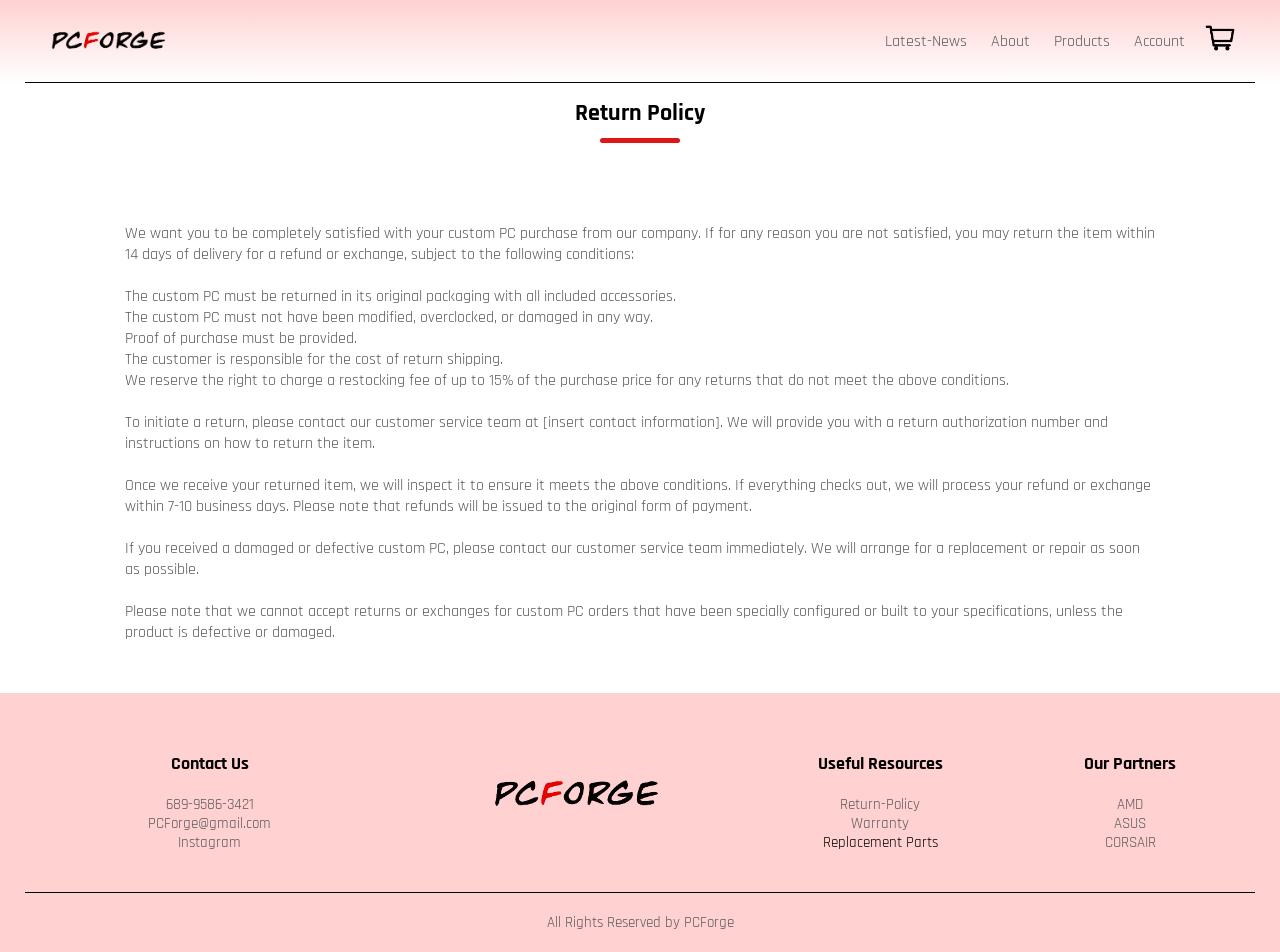
<file: Entrepreneur_Project/Return-Policy.html>
<!DOCTYPE html>
<html lang="en">
<head>
    <meta charset="UTF-8">
    <meta http-equiv="X-UA-Compatible" content="IE=edge">
    <meta name="viewport" content="width=device-width, initial-scale=1.0">
    <title>Return-Policy</title>
    <link rel="stylesheet" href="style.css"> <!--Linking the CSS File for the style format which will apply to all the pages-->
    <link rel="preconnect" href="https://fonts.googleapis.com"> <!--This is for the font-->
    <link rel="preconnect" href="https://fonts.gstatic.com" crossorigin>
<link href="https://fonts.googleapis.com/css2?family=Rajdhani:wght@300;400;500;600;700&display=swap" rel="stylesheet">
<link rel="stylesheet" href="https://stackpath.bootstrapcdn.com/font-awesome/4.7.0/css/font-awesome.min.css"> <!--This is for the icons-->
</head>
<body>

<!--Start of the header-->
<div class="header">
    <div class="container">
        <div class="navigationBar">
            <div class="logoPCForge">
                <a href="index.html">
                <img src="images/logo.png" href="index.html" width="125px" alt="This is the logo"></a>
            </div>
            <nav>
                <ul id="menuitems"> <!--Making a list of what we want in our main menu-->
                    <li><a href="latest-news.html">Latest-News</a></li>
                    <li><a href="About me!.html">About</a></li>
                    <li><a href="products.html">Products</a></li>
                    <li><a href="">Account</a></li> <!--adding a link tag so user can click on the menu items-->
                </ul>
            </nav>
            <a style="position: relative;" href="cart.html">
            <!---<div class="cartAmount">0</div> -----------------for the number of the  cart-->
            <img src="images/cart.png" width="30px" height="30px" alt="the cart icon"> </a>
            <img src="images/menu.png" class="icon" onclick="menutoggle()"> <!--This will be the icon for the phone version of the website-->
        </div>
    </div>
</div>
<!--Return Policiy-->
<div class="small-container">
    <h2 class="title">Return Policy</h2>
    <p>We want you to be completely satisfied with your custom PC purchase from our company. If for any reason you are not satisfied, you may return the item within 14 days of delivery for a refund or exchange, subject to the following conditions: <br> <br>The custom PC must be returned in its original packaging with all included accessories. <br>The custom PC must not have been modified, overclocked, or damaged in any way. <br>Proof of purchase must be provided. <br>The customer is responsible for the cost of return shipping. <br>We reserve the right to charge a restocking fee of up to 15% of the purchase price for any returns that do not meet the above conditions. <br><br>To initiate a return, please contact our customer service team at [insert contact information]. We will provide you with a return authorization number and instructions on how to return the item. <br><br>Once we receive your returned item, we will inspect it to ensure it meets the above conditions. If everything checks out, we will process your refund or exchange within 7-10 business days. Please note that refunds will be issued to the original form of payment. <br><br>If you received a damaged or defective custom PC, please contact our customer service team immediately. We will arrange for a replacement or repair as soon as possible. <br><br>Please note that we cannot accept returns or exchanges for custom PC orders that have been specially configured or built to your specifications, unless the product is defective or damaged.  </p>
    <p style="padding-bottom: 50px;"></p>
    <div class="row">
    </div>
    </div>



<!--Footer-->
<div class="footer">
    <div class="container">
        <div class="row">
            <div class="footer-col-1">
                <h3>Contact Us</h3>
                <p>689-9586-3421</p>
                <p>PCForge@gmail.com</p>
                <p>Instagram</p>

            </div>
            <div class="footer-col-2">
                <img src="images/logo.png" alt="">
            </div>
            <div class="footer-col-3">
                <h3>Useful Resources</h3>
                <ul>
                    <li><a href="Return-Policy.html">Return-Policy</a></li>
                    <li><a href="warranty.html">Warranty</a></li>
                    <li>Replacement Parts</li>
                </ul>
            </div>
            <div class="footer-col-4">
                <h3>Our Partners</h3>
                <ul>
                    <li><a href="https://www.amd.com/en.html">AMD</a></li>
                    <li><a href="https://www.asus.com/ca-en/">ASUS</a></li>
                    <li><a href="https://www.corsair.com/ca/en/">CORSAIR</a></li>
                </ul>
            </div>
        </div>
        <hr>
        <p class="copyright">All Rights Reserved by PCForge</p>
    </div>
</div>

<!----Java Script Dynamic Menu got this idea online but edited it to fit the website  !!--> 
<script>
    var menuitems = document.getElementById("menuitems");
    
    menuitems.style.maxHeight = "0px";

    function menutoggle(){
        if(menuitems.style.maxHeight == "0px"){
            menuitems.style.maxHeight = "200px";
        }
        else{
            menuitems.style.maxHeight = "0px";
        }
    }

</script>

</body>
</html>
</file>
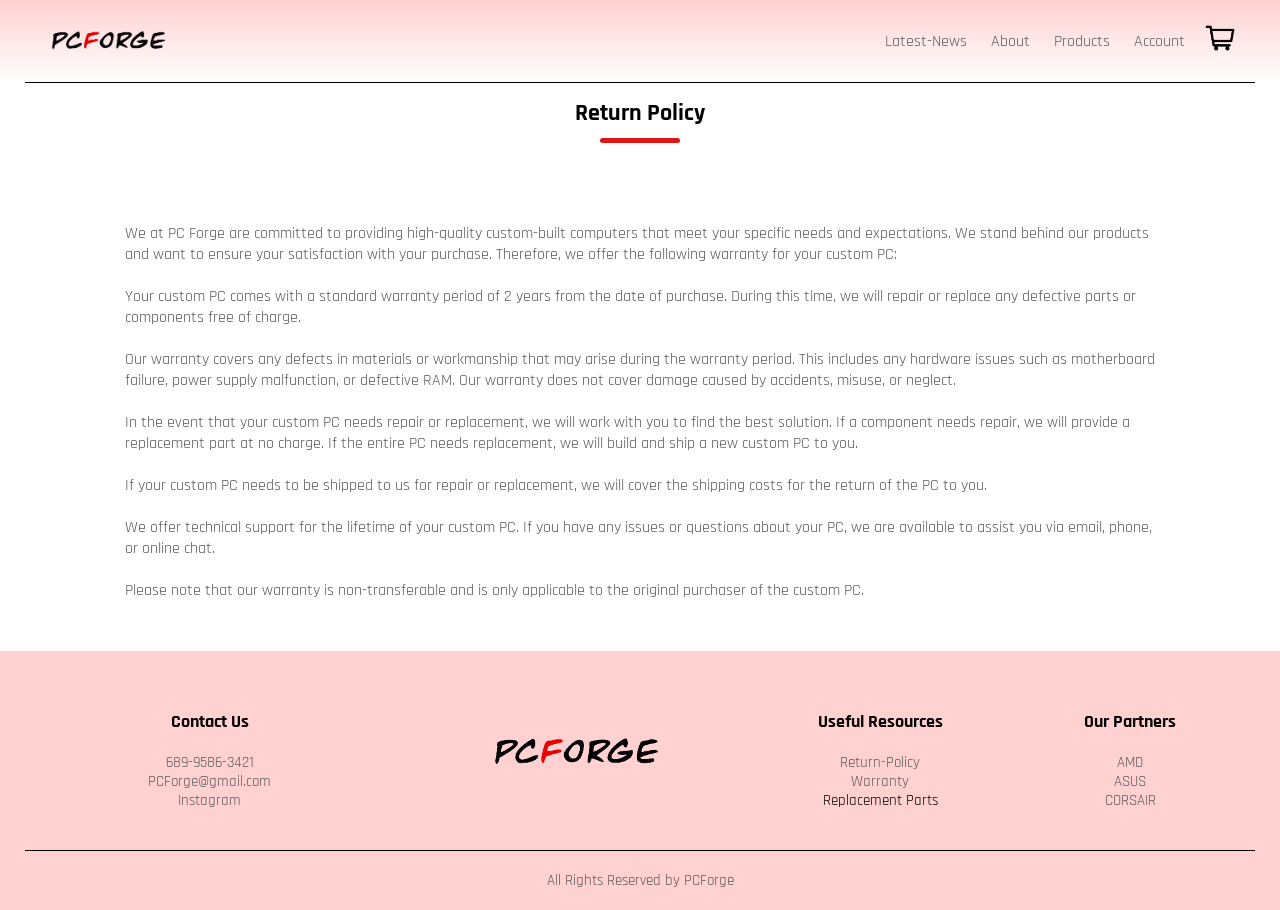
<file: Entrepreneur_Project/warranty.html>
<!DOCTYPE html>
<html lang="en">
<head>
    <meta charset="UTF-8">
    <meta http-equiv="X-UA-Compatible" content="IE=edge">
    <meta name="viewport" content="width=device-width, initial-scale=1.0">
    <title>Return-Policy</title>
    <link rel="stylesheet" href="style.css"> <!--Linking the CSS File for the style format which will apply to all the pages-->
    <link rel="preconnect" href="https://fonts.googleapis.com"> <!--This is for the font-->
    <link rel="preconnect" href="https://fonts.gstatic.com" crossorigin>
<link href="https://fonts.googleapis.com/css2?family=Rajdhani:wght@300;400;500;600;700&display=swap" rel="stylesheet">
<link rel="stylesheet" href="https://stackpath.bootstrapcdn.com/font-awesome/4.7.0/css/font-awesome.min.css"> <!--This is for the icons-->
</head>
<body>

<!--Start of the header-->
<div class="header">
    <div class="container">
        <div class="navigationBar">
            <div class="logoPCForge">
                <a href="index.html">
                <img src="images/logo.png" href="index.html" width="125px" alt="This is the logo"></a>
            </div>
            <nav>
                <ul id="menuitems"> <!--Making a list of what we want in our main menu-->
                    <li><a href="latest-news.html">Latest-News</a></li>
                    <li><a href="About me!.html">About</a></li>
                    <li><a href="products.html">Products</a></li>
                    <li><a href="">Account</a></li> <!--adding a link tag so user can click on the menu items-->
                </ul>
            </nav>
            <a style="position: relative;" href="cart.html">
            <!---<div class="cartAmount">0</div> -----------------for the number of the  cart-->
            <img src="images/cart.png" width="30px" height="30px" alt="the cart icon"> </a>
            <img src="images/menu.png" class="icon" onclick="menutoggle()"> <!--This will be the icon for the phone version of the website-->
        </div>
    </div>
</div>
<!--Return Policiy-->
<div class="small-container">
    <h2 class="title">Return Policy</h2>
    <p>We at PC Forge are committed to providing high-quality custom-built computers that meet your specific needs and expectations. We stand behind our products and want to ensure your satisfaction with your purchase. Therefore, we offer the following warranty for your custom PC:<br><br>Your custom PC comes with a standard warranty period of 2 years from the date of purchase. During this time, we will repair or replace any defective parts or components free of charge.<br><br>Our warranty covers any defects in materials or workmanship that may arise during the warranty period. This includes any hardware issues such as motherboard failure, power supply malfunction, or defective RAM. Our warranty does not cover damage caused by accidents, misuse, or neglect.<br><br>In the event that your custom PC needs repair or replacement, we will work with you to find the best solution. If a component needs repair, we will provide a replacement part at no charge. If the entire PC needs replacement, we will build and ship a new custom PC to you.<br><br>If your custom PC needs to be shipped to us for repair or replacement, we will cover the shipping costs for the return of the PC to you.<br><br>We offer technical support for the lifetime of your custom PC. If you have any issues or questions about your PC, we are available to assist you via email, phone, or online chat.<br><br>Please note that our warranty is non-transferable and is only applicable to the original purchaser of the custom PC.</p>
    <p style="padding-bottom: 50px;"></p>
    <div class="row">
    </div>
    </div>



<!--Footer-->
<div class="footer">
    <div class="container">
        <div class="row">
            <div class="footer-col-1">
                <h3>Contact Us</h3>
                <p>689-9586-3421</p>
                <p>PCForge@gmail.com</p>
                <p>Instagram</p>

            </div>
            <div class="footer-col-2">
                <img src="images/logo.png" alt="">
            </div>
            <div class="footer-col-3">
                <h3>Useful Resources</h3>
                <ul>
                    <li><a href="Return-Policy.html">Return-Policy</a></li>
                    <li><a href="warranty.html">Warranty</a></li>
                    <li>Replacement Parts</li>
                </ul>
            </div>
            <div class="footer-col-4">
                <h3>Our Partners</h3>
                <ul>
                    <li><a href="https://www.amd.com/en.html">AMD</a></li>
                    <li><a href="https://www.asus.com/ca-en/">ASUS</a></li>
                    <li><a href="https://www.corsair.com/ca/en/">CORSAIR</a></li>
                </ul>
            </div>
        </div>
        <hr>
        <p class="copyright">All Rights Reserved by PCForge</p>
    </div>
</div>

<!----Java Script Dynamic Menu got this idea online but edited it to fit the website  !!--> 
<script>
    var menuitems = document.getElementById("menuitems");
    
    menuitems.style.maxHeight = "0px";

    function menutoggle(){
        if(menuitems.style.maxHeight == "0px"){
            menuitems.style.maxHeight = "200px";
        }
        else{
            menuitems.style.maxHeight = "0px";
        }
    }

</script>

</body>
</html>
</file>
<file: styles.css>
/* Reset */
* {
  box-sizing: border-box;
  margin: 0;
  padding: 0;
  font-family: Arial, sans-serif;
}

/* Page */
body {
  background-color: #0f1014;
  color: white;
}

/* Top bar */
.top-bar {
  display: flex;
  justify-content: space-between;
  align-items: center;
  padding: 20px;
  background-color: #141517;
}

.top-bar h1 {
  color: #e50914;
}

/* Controls */
.controls {
  display: flex;
  gap: 10px;
}

input, select {
  padding: 10px;
  border-radius: 5px;
  border: none;
}

/* Grid layout */
.grid {
  display: grid;
  grid-template-columns: repeat(auto-fill, minmax(180px, 1fr));
  gap: 20px;
  padding: 20px;
}

/* Card */
.card {
  background-color: #1c1d22;
  border-radius: 8px;
  overflow: hidden;
  transition: transform 0.3s;
}

.card:hover {
  transform: scale(1.05);
}

.card img {
  width: 100%;
  height: 260px;
  object-fit: cover;
}

.card-content {
  padding: 10px;
}

.card-content h3 {
  font-size: 16px;
  margin-bottom: 5px;
}

.card-content p {
  font-size: 13px;
  color: #aaa;
}

.card.focused {
  outline: 3px solid #e50914;
  transform: scale(1.08);
}

.not-found {
  grid-column: 1 / -1;
  height: 60vh;
  display: flex;
  justify-content: center;
  align-items: center;
  text-align: center;
}

.not-found h2 {
  font-size: 36px;
  color: #aaa;
}

.movie-container {
  display: flex;
  gap: 40px;
  padding: 40px;
}

.movie-card {
  width: 260px;
  cursor: pointer;
  transition: transform 0.3s ease;
}

.movie-card:hover {
  transform: scale(1.08);
}

.movie-card img {
  width: 100%;
  border-radius: 12px;
}

.movie-title {
  margin-top: 12px;
  font-size: 1.2rem;
  text-align: center;
}

/* ===== DETAIL VIEW ===== */
#movie-detail {
  position: fixed;
  inset: 0;
  background-color: rgba(0,0,0,0.95);
  z-index: 999;
}

.hidden {
  display: none;
}

.detail-overlay {
  display: flex;
  height: 100%;
}

.detail-overlay img {
  width: 45%;
  object-fit: cover;
}

.detail-content {
  padding: 60px;
  max-width: 55%;
}

.detail-content h1 {
  font-size: 3rem;
}

.detail-content p {
  font-size: 1.3rem;
  line-height: 1.6;
}
.loading {
  color: #aaa;
  font-size: 24px;  
  text-align: center;
  padding: 80px;
}
</file>
<file: Entrepreneur_Project/style.css>
*{ /* Whatever starts with a star applies to everything on the page */
    margin: 0;
    padding: 0;
    box-sizing: border-box;
    
}
body{
    font-family: 'Rajdhani', sans-serif; /*Already linked where I got the font from */
}

i {
    cursor: pointer;
}

.header .row{
    margin-top: 70px;
}
.navigationBar{
    display: flex;
    align-items: center;
    padding: 20px;
    border-bottom: black solid 1px;
}
.cartAmount{       /*-------------------the number icon on the cart ------------*/
    background-color: #ff1d1d;
    font-size: 16px;
    color:#ffffff;
    position: absolute;
    top:-15px;
    right:-10px;
    padding: 3px;
    border-radius: 3px;

}
nav{
    flex: 1;
    text-align: right;
    
}
nav ul{
    display: inline-block;
    list-style-type: none; /* We want to get rid of the bullet points on our list*/
}
nav ul li{
    display: inline-block; /*This will change the order to be horizontal instead of vertical*/
    margin-right: 20px;
}
.icon{
    width: 27px;
    margin-left: 20px;
    display: none;
}
a{
    text-decoration: none;
    color: #595959;
}
p{
    color: #595959; /* This will change the color of all the paragraph*/
    
}
.header{
    background: linear-gradient(#ffd1d1,#ffffff);
}
.container{
    max-width: 1300px;
    margin: auto;
    padding-left: 25px; /*Equal padding from both of the sides*/
    padding-right: 25px;
}
.row{ /* we are changing the stuff here because the image1 we uploaded is a little too big */
    display: flex;
    align-items: center;
    flex-wrap: wrap;
    justify-content: space-around;
}

.column-1{
    flex-basis: 50%; /* so that both col are spaced out equally and each takes only 50% */
    min-width: 300px; 
}
.column-1 img{
    max-width: 100%;
    padding: 50px 0; 
}
.column-1 h1{
    font-size: 50px;
    line-height: 60px;
    margin: 25px 0; /*adding a margin from top to bottom, we did the same above with the img*/
}

.btn{
    display: inline-block;
    background: rgb(255, 0, 0);
    color: #ffffff;
    padding: 8px 30px;
    margin: 30px 0;
    border-radius: 30px;
    transition: background 0.5s;
}
.btn:hover{
    background: #ff7676;
}
.categories{
    margin: 70px 0;
}
.column-2{
    flex-basis: 30%;
    min-width: 250px;
    margin-bottom: 30px;
}
.column-2 img{
    width:100%
}
.small-container{
    max-width: 1080px;
    margin: auto;
    padding-left: 25px;
    padding-right: 25px;
}
.column-3{
    flex-basis: 25%;
    padding: 20px;
    min-width: 200px;
    margin-bottom: 50px;
}
.column-3 img{
    width: 100%;
    transition: 0.5s;
}
.column-3 img:hover{
    transform: scale(1.15);
    z-index: 2;
}
.title{
    text-align: center;
    margin: 0 auto 80px;
    position: relative;
    line-height: 60px;
    color: black;
}
.title::after{
    content:"";
    background: rgb(223, 22, 22);
    width: 80px;
    height: 5px;
    border-radius: 5px;
    position: absolute;
    bottom: 0;
    left: 50%;
    transform: translateX(-50%);
}
.column-3 p{
    font-size: 14px;
}
.rating .fa{
    color: rgb(223, 22, 22);}
/*-------------------product page ------------*/

.products{
    display:grid;
    grid-template-columns: repeat(4,190px);
    margin-top: 30px;
    gap: 50px;
    justify-content: center;

}
@media(max-width:1000px){
    .products{
        grid-template-columns: repeat(2,190px); /*flex for the products*/
    }
}
.item{
    border: 1px solid black;
    border-radius: 5px;
  
    
}
.details{
    display: flex;
    flex-direction: column;
    padding:10px;
    gap:10px;

}
.price-quantity{
    display:flex;
    flex-direction: row;
    justify-content: space-between;
    align-items: center;
    
}
.buttons{
    display:flex;
    flex-direction: row;
    gap:8px;
    font-size:20px;
}

 

/*----- offer ----- */

.exclusive{
    background: radial-gradient(#ffffff,#ffd1d1);
    margin-top: 80px;
    padding: 30px 0;
}
.exclusive .column-1 p{
    font-size: 30px;
}
.exclusive .column-1 small{
    font-size: 20px;
}
.column-1 .exclusive-img{
    padding: 50px; /*makes the photo smaller*/
}

/*----customer reviews------*/

.customer_reviews{
padding-top: 100px;
}
.customer_reviews .column-2{
    text-align: center;
    padding: 40px 20px;
    box-shadow: 0 0 3px 0px rgba(0, 0, 0, 1);
    transition: transform 0.5s;
    cursor: pointer;
}

.customer_reviews .column-2 img{
width: 50px;
margin-top: 20px;
border-radius: 50%;
}

.customer_reviews .column-2:hover{
    transform: translateY(-10px);
}

.customer_reviews .column-2 p{
    font-size: 15px;
    margin: 12px 0;

}


/*footer*/
.footer ul{
    list-style-type: none;
}
.footer{
    background:#ffd1d1;
    font-size: 15px;
    padding: 60px 0 20px;
    align-items: center;
}

.footer h3{
    margin-bottom: 20px;
}
.footer-col-1, .footer-col-2, .footer-col-3, .footer-col-4{
    min-width: 250px;
    margin-bottom: 20px;
}
.footer-col-1{
    flex-basis: 30%;
    text-align: center;
}
.footer-col-2{
    flex: 1;
    text-align: center;
}
.footer-col-2 img{
    width: 180px;
    margin-bottom: 20px;
}
.footer-col-3, .footer-col-4{
    flex-basis: 12%;
    text-align: center;
}
.footer hr{
    border: none;
    background: black;
    height: 1px;
    margin: 20px 0;
}
.copyright{
    text-align: center;
}

.text-center{
    text-align: center;
    margin-bottom: 20px;
}
.HomeBtn,.checkout,.removeAll{
    background-color:rgb(198, 4, 4);
    color: white;
    padding:6px ; 
    border-radius: 3px;
    cursor:pointer;
}

.shopping-cart{
    display:grid;
    grid-template-columns: repeat(1,320px);
    justify-content: center;
    gap:15px;
}
.cart-item{
    border: 2px solid black;
    border-radius: 5px; /*making the border rounded*/
    display: flex;
}
.title-price-x{
    width: 195px;
    display: flex;
    align-items: center;
    justify-content: space-between;
  
}
.title-price{
    display: flex;
    align-items: center;
    gap: 5px;
}
.cart-item-price{
    background-color: black;
    color: white;
    border-radius: 4px;
    padding: 3px  6px;
}

/*Got help online! but changed it to match the website */


@media only screen and (max-width: 700px){

    nav ul{
        position: absolute;
        top: 70px;
        left: 0;
        background-color: white;
        width: 100%;
        overflow: hidden;
        transition: max-height 0.5s;
    }
    nav ul li{
        display: block;
        margin-right: 50px;
        margin-top: 10px;
        margin-bottom: 10px;
    }
    .icon{
        display: block;
        cursor: pointer;
    }
}



@media only screen and (max-width: 600px){
    .row{
        text-align:center;
    }
    .column-1, .column-2, .column-3{
        flex-basis: 100%;
    }
}
/* all your existing styles */
/* header */
/* products */
/* cart */
/* footer */
/* media queries */

/* ================= ABOUT PAGE (NON-INTRUSIVE) ================= */

.about-container {
    padding: 60px 0;
}

.about-row {
    align-items: flex-start;
    gap: 40px;
}

.about-image {
    flex: 1;
    max-width: 420px;
}

.about-image img {
    width: 100%;
    border-radius: 5px;
}

.about-text {
    flex: 2;
    line-height: 1.8;
}

.about-text p {
    margin-bottom: 15px;
}

.about-founder {
    margin-top: 60px;
    max-width: 800px;
    margin-left: auto;
    margin-right: auto;
}

@media only screen and (max-width: 700px) {
    .about-row {
        flex-direction: column;
        text-align: center;
    }

    .about-image {
        max-width: 300px;
        margin: 0 auto;
    }
}
</file>
